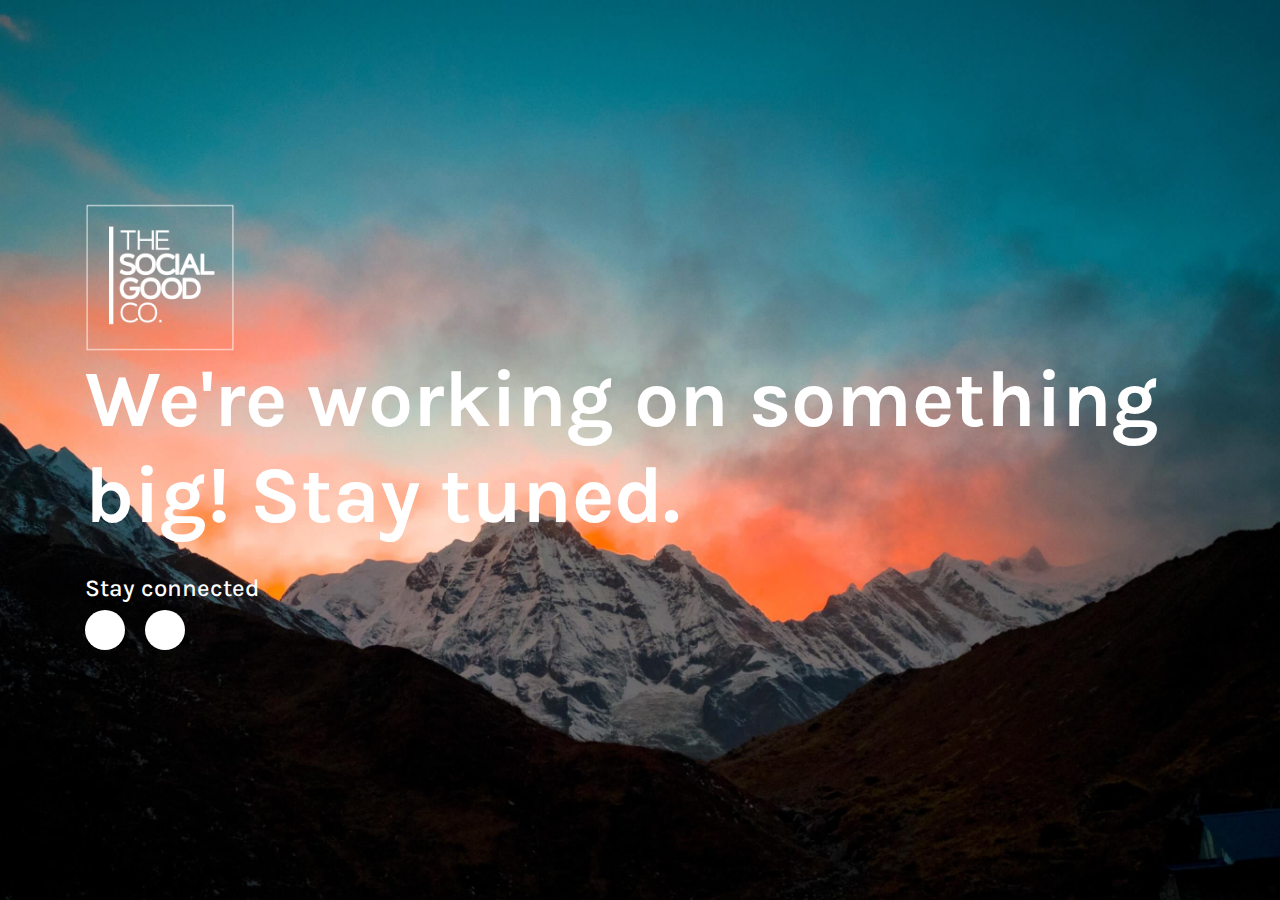
<file: index.html>
<!DOCTYPE html>
<html lang="en">

<head>
    <meta charset="UTF-8">
    <meta name="viewport" content="width=device-width, initial-scale=1.0">
    <meta http-equiv="X-UA-Compatible" content="ie=edge">
    <title>The Social Good Co.</title>
    <link href="https://fonts.googleapis.com/css?family=Karla:400,700&display=swap" rel="stylesheet">
    <link rel="stylesheet" href="https://cdn.materialdesignicons.com/4.8.95/css/materialdesignicons.min.css">
    <link rel="stylesheet" href="https://stackpath.bootstrapcdn.com/bootstrap/4.4.1/css/bootstrap.min.css">
    <link rel="stylesheet" href="assets/css/bd-coming-soon.css">
</head>

<body class="min-vh-100 d-flex flex-column">

    <header>
        <div class="container">
            <nav class="navbar navbar-dark bg-transparenet">
            </nav>
        </div>
    </header>
    <main class="my-auto">
        <div class="container">
             <a href="mailto:hello@thesocialgood.co" target="blank"><img src="images/tsgco-white-square.png" width="150px" height="150px" alt="The Social Good Co." class="img-fluid"></a>
            <br/><h1 class="page-title">We're working on something big! Stay tuned.</h1><br/>
            <h4>Stay connected</h4>
            <nav class="footer-social-links">
                <a href="https://www.instagram.com/thesocialgood.co/" class="social-link"><i class="mdi mdi-instagram"></i></a>
                <a href="https://www.linkedin.com/company/the-social-good-co/" class="social-link"><i class="mdi mdi-linkedin"></i></a>
            </nav>
        </div>
    </main>
</body>

</html>
</file>
<file: assets/css/bd-coming-soon.css>
body {
  font-family: 'Karla', sans-serif;
  background-image: url("../images/bg.jpg");
  background-size: cover;
  background-repeat: no-repeat;
  background-position: center;
  color: #ffffff;
  padding-bottom: 75px; }
  @media (min-width: 768px) {
    body {
      padding-bottom: 110px; } }

.navbar-brand {
  margin-right: 0; }
  .navbar-brand img {
    height: 200px; }

.navbar-dark {
  padding-top: 35px;
  padding-bottom: 35px; }
  .navbar-dark .navbar-text {
    color: #ffffff;
    opacity: 1;
    padding: 0 20px;
    border-right: 1px solid #ffffff;
    font-size: 18px;
    font-weight: bold;
    text-align: center; }
    .navbar-dark .navbar-text:last-child {
      border-right: 0; }
  @media (max-width: 767px) {
    .navbar-dark {
      padding-bottom: 0; } }

.page-title {
  font-size: 80px;
  font-weight: bold;
  margin-bottom: 6px; }
  @media (max-width: 767px) {
    .page-title {
      font-size: 35px;
      margin-bottom: 14px; } }

.page-description {
  max-width: 465px;
  font-size: 18px;
  margin-bottom: 59px; }
  @media (max-width: 767px) {
    .page-description {
      font-size: 14px; } }

p {
  font-size: 14px;
  margin-bottom: 21px; }

.footer-social-links .social-link {
  display: inline-block;
  text-align: center;
  line-height: 40px;
  width: 40px;
  height: 40px;
  border-radius: 50%;
  background-color: #ffffff;
  color: #000000;
  margin-right: 16px;
  transition: all 0.3s ease-in-out; }
  .footer-social-links .social-link:last-child {
    margin-right: 0; }
  .footer-social-links .social-link:hover {
    text-decoration: none;
    background-color: #000000;
    color: #ffffff; }

/*# sourceMappingURL=bd-coming-soon.css.map */
</file>
